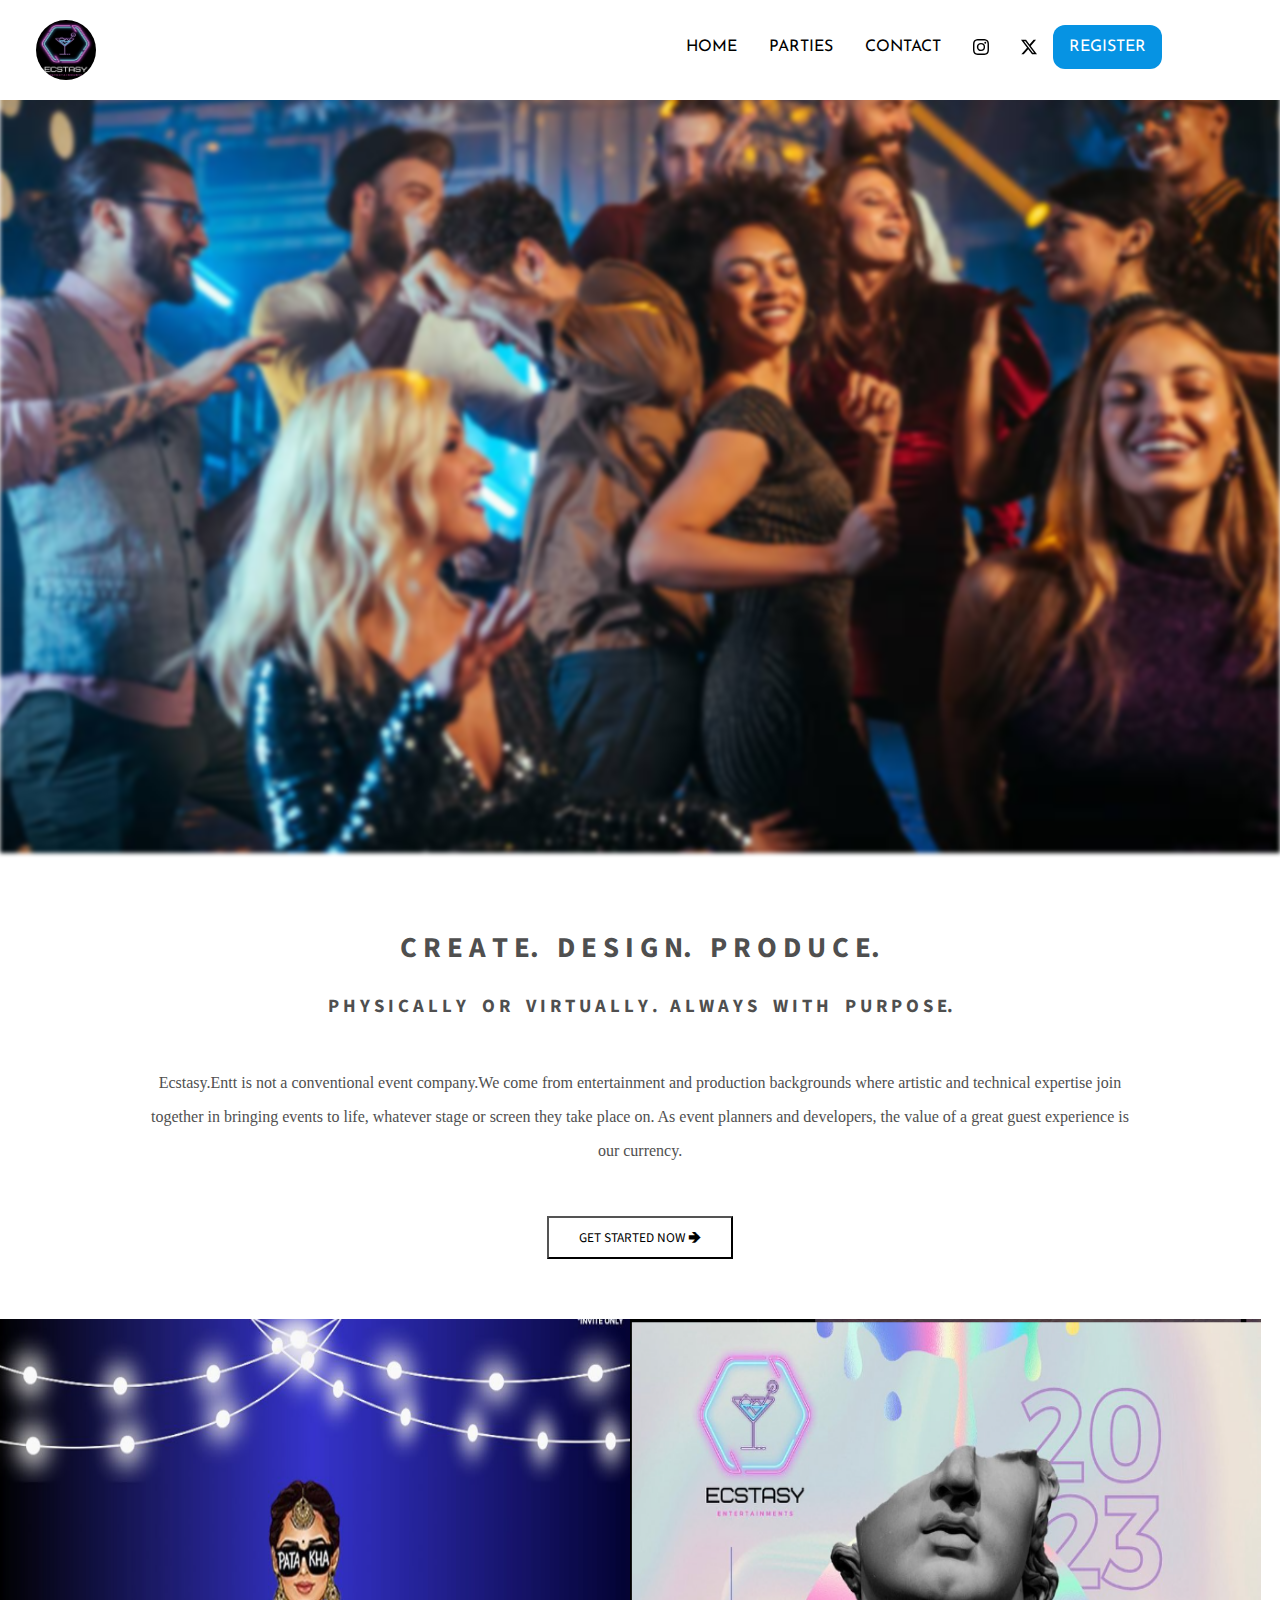
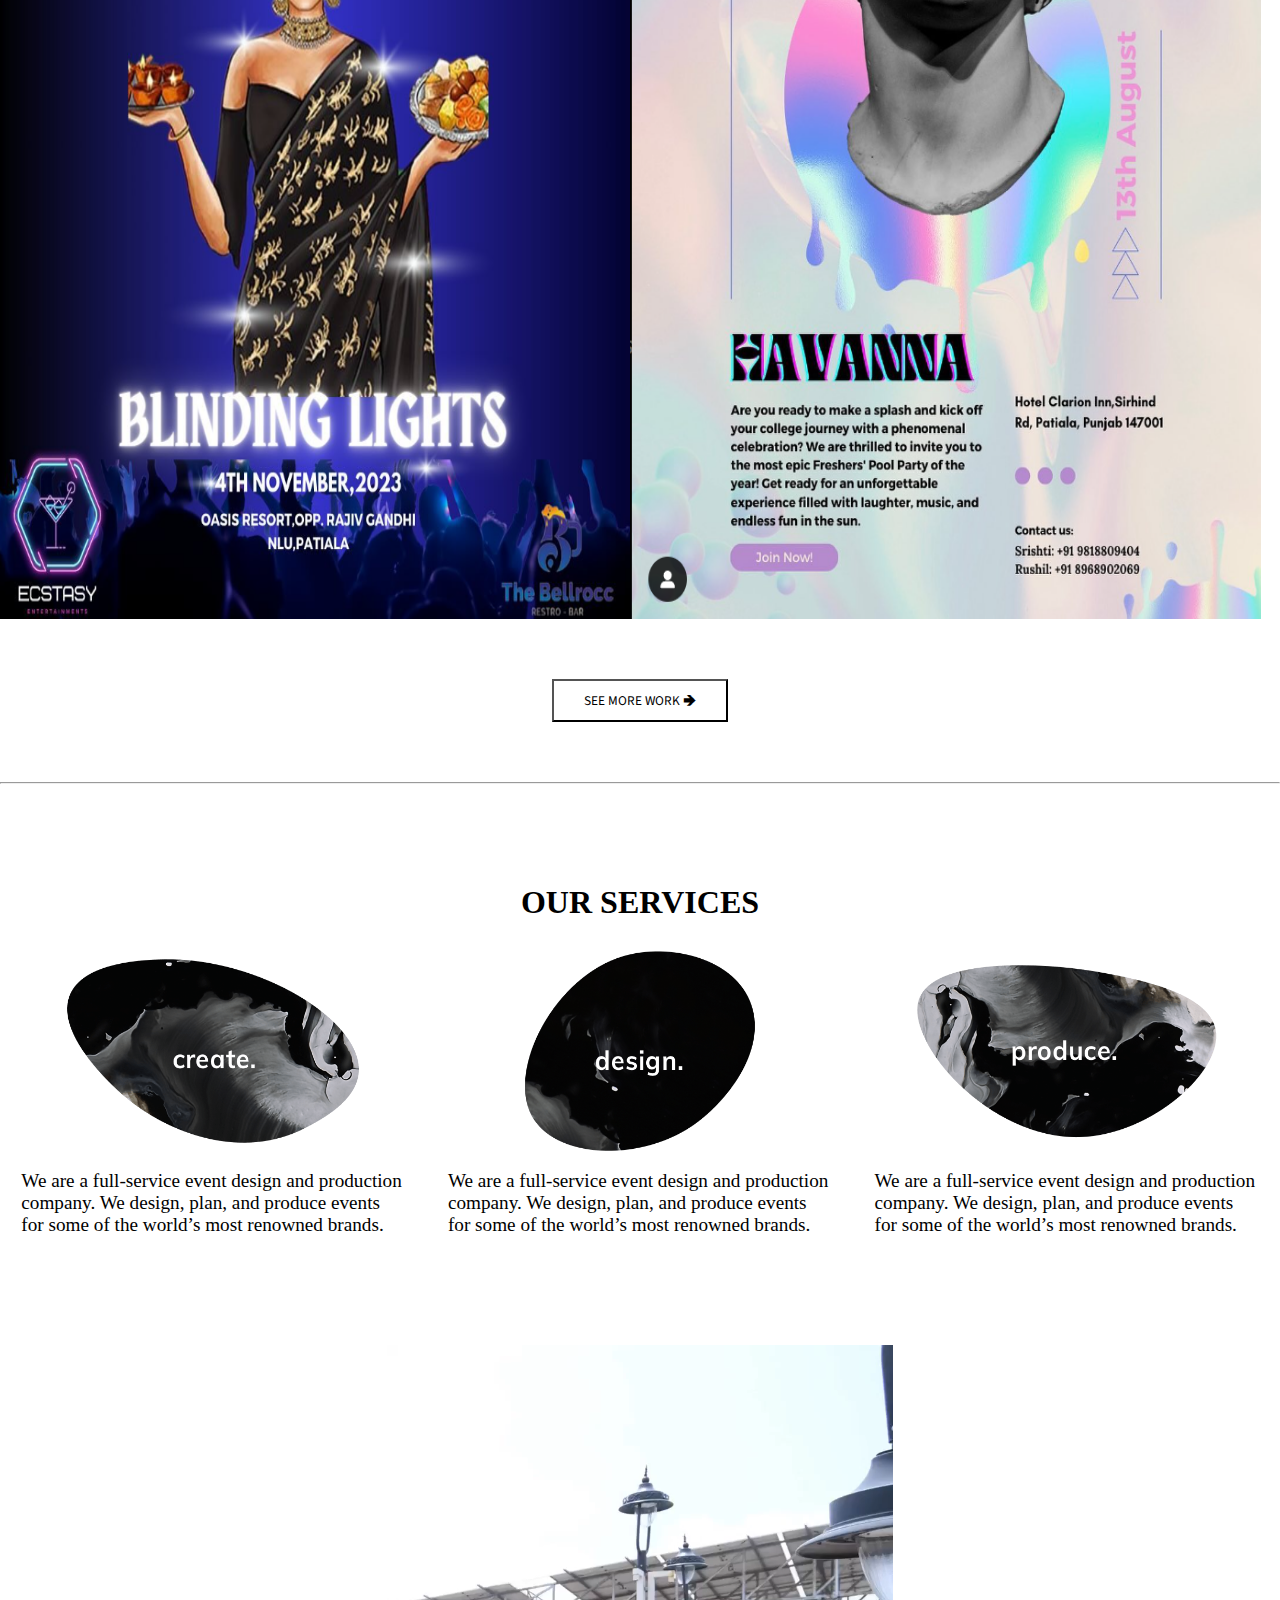
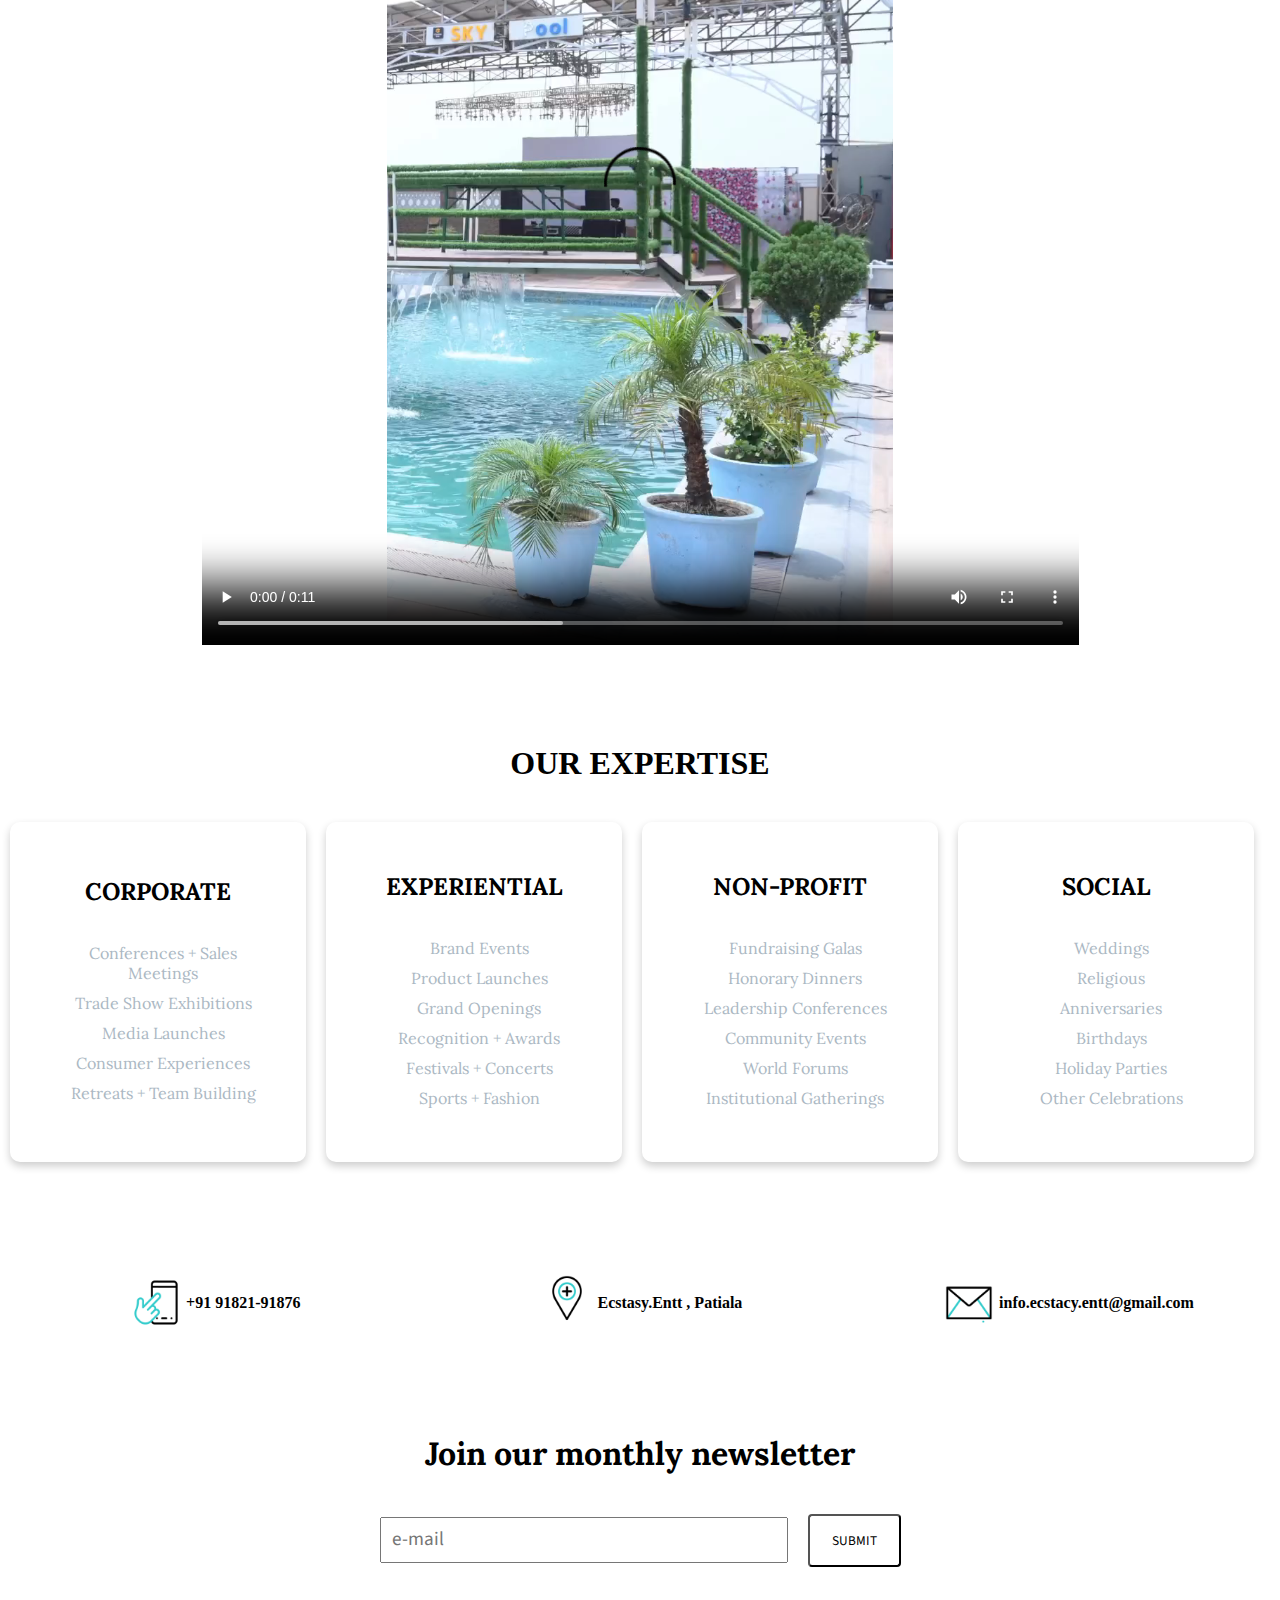
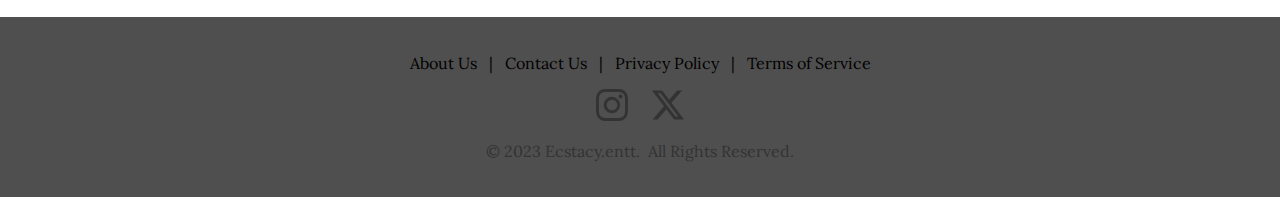
<file: index.html>
<!DOCTYPE html>
<html lang="en">
<head>
    <meta charset="UTF-8">
    <meta name="viewport" content="width=device-width, initial-scale=1.0">
    <title>Document</title>
    <link rel="stylesheet" href="style.css">
    <link rel="preconnect" href="https://fonts.googleapis.com">
<link rel="preconnect" href="https://fonts.gstatic.com" crossorigin>
<link href="https://fonts.googleapis.com/css2?family=Josefin+Sans:wght@700&display=swap" rel="stylesheet">
</head>
<body>
    <nav class="navbar" id="navbar">
        <div class="logo_img">
            <img id="imglogo" src="img/Logo.jpg" alt="logo">
        </div>
        <div class="menu-icon">
            ☰
        </div>
      <div class="pages">
        <li class="#pou"><a href="index.html">HOME</a></li>
        <li class="#pou"><a href="party.html">PARTIES</a></li>
        <li class="#pou" ><a href="contact.html">CONTACT</a></li>
            <li><a href="https://www.instagram.com/ecstasy.entt/"><svg xmlns="http://www.w3.org/2000/svg" width="16" height="16" fill="currentColor" class="bi bi-instagram" viewBox="0 0 16 16">
                <path d="M8 0C5.829 0 5.556.01 4.703.048 3.85.088 3.269.222 2.76.42a3.917 3.917 0 0 0-1.417.923A3.927 3.927 0 0 0 .42 2.76C.222 3.268.087 3.85.048 4.7.01 5.555 0 5.827 0 8.001c0 2.172.01 2.444.048 3.297.04.852.174 1.433.372 1.942.205.526.478.972.923 1.417.444.445.89.719 1.416.923.51.198 1.09.333 1.942.372C5.555 15.99 5.827 16 8 16s2.444-.01 3.298-.048c.851-.04 1.434-.174 1.943-.372a3.916 3.916 0 0 0 1.416-.923c.445-.445.718-.891.923-1.417.197-.509.332-1.09.372-1.942C15.99 10.445 16 10.173 16 8s-.01-2.445-.048-3.299c-.04-.851-.175-1.433-.372-1.941a3.926 3.926 0 0 0-.923-1.417A3.911 3.911 0 0 0 13.24.42c-.51-.198-1.092-.333-1.943-.372C10.443.01 10.172 0 7.998 0h.003zm-.717 1.442h.718c2.136 0 2.389.007 3.232.046.78.035 1.204.166 1.486.275.373.145.64.319.92.599.28.28.453.546.598.92.11.281.24.705.275 1.485.039.843.047 1.096.047 3.231s-.008 2.389-.047 3.232c-.035.78-.166 1.203-.275 1.485a2.47 2.47 0 0 1-.599.919c-.28.28-.546.453-.92.598-.28.11-.704.24-1.485.276-.843.038-1.096.047-3.232.047s-2.39-.009-3.233-.047c-.78-.036-1.203-.166-1.485-.276a2.478 2.478 0 0 1-.92-.598 2.48 2.48 0 0 1-.6-.92c-.109-.281-.24-.705-.275-1.485-.038-.843-.046-1.096-.046-3.233 0-2.136.008-2.388.046-3.231.036-.78.166-1.204.276-1.486.145-.373.319-.64.599-.92.28-.28.546-.453.92-.598.282-.11.705-.24 1.485-.276.738-.034 1.024-.044 2.515-.045v.002zm4.988 1.328a.96.96 0 1 0 0 1.92.96.96 0 0 0 0-1.92zm-4.27 1.122a4.109 4.109 0 1 0 0 8.217 4.109 4.109 0 0 0 0-8.217zm0 1.441a2.667 2.667 0 1 1 0 5.334 2.667 2.667 0 0 1 0-5.334"/>
              </svg></a></li>
            <li><a href="https://www.twitter.com/"><svg xmlns="http://www.w3.org/2000/svg" width="16" height="16" fill="currentColor" class="bi bi-twitter-x" viewBox="0 0 16 16">
                <path d="M12.6.75h2.454l-5.36 6.142L16 15.25h-4.937l-3.867-5.07-4.425 5.07H.316l5.733-6.57L0 .75h5.063l3.495 4.633L12.601.75Zm-.86 13.028h1.36L4.323 2.145H2.865l8.875 11.633Z"/>
              </svg></a></li>
              <li><a href="https://forms.gle/qWF1kX7rcLGfmmB28" id="form">REGISTER</a></li>
            </div>
    </nav>
    <div class="container">
        <div class="content">
            <img src="img/Home.jpg" alt="">
        </div>
        <div class="para">
            <h2 class="newh3">C R E A T E.  &nbsp;&nbsp;D E S I G N. &nbsp;&nbsp;P R O D U C E.</h2>
            <h3 class="newh4">P H Y S I C A L L Y &nbsp;&nbsp; O R &nbsp;&nbsp; V I R T U A L L Y .&nbsp;&nbsp; A L W A Y S &nbsp;&nbsp; W I T H &nbsp;&nbsp; P U R P O S E.</h3>
            <div class="owy">
            <p class="newp">Ecstasy.Entt is not a conventional event company.We come from entertainment and production backgrounds where artistic and technical expertise join</p>
            <p class="newp">together in bringing events to life, whatever stage or screen they take place on. As event planners and developers, the value of a great guest experience is</p>
            <p class="newp">our currency.</p>
            </div>
            <div class="btn1">
                <button  onclick="openForm()" id="btnOpenForm">GET STARTED NOW 🡺</button>
            </div>
        </div>
    </div>
    <div class="container_2">
        <div class="left">
            <a href="blog1.html">
        <img class="img1" src="img/new2.png" alt="">
         </a>
    </div>
        <div class="right">
            <a href="blog2.html">
        <img class="img2" src="img/new3.png" alt="">
            </a>
        </div>
    </div>
    <div class="btn2">
        <button class="ouu"  onclick="openForm()" id="btnOpenForm">SEE MORE WORK 🡺</button>
    </div>
    <hr>
    <h1 class="noh3">OUR SERVICES</h1>
    <div class="container_3">
        <div class="no1">
            <img src="img/create..png" alt="">
            <p class="nop">We are a full-service event design and production company. We design, plan, and produce events for some of the world’s most renowned brands.</p>
        </div>
        <div class="no2">
            <img src="img/design..png" alt="">
            <p class="nop">We are a full-service event design and production company. We design, plan, and produce events for some of the world’s most renowned brands.</p>
        </div>
        <div class="no3">
            <img src="img/produce.png" alt="">
            <p class="nop">We are a full-service event design and production company. We design, plan, and produce events for some of the world’s most renowned brands.</p>
        </div>
    </div>
    <div class="bigvid">
    <video id="bigvid" width="32" height="24" controls>
        <source src="movie2.mp4" type="video/mp4">
        <source src="movie.ogg" type="video/ogg">
      Your browser does not support the video tag.
      </video>
    </div>
    <h1>OUR EXPERTISE</h1>
    <div class="container_4">
        <div class="card_1">
            <h2 class="okh3">CORPORATE</h2>
            <ul>
                <li>Conferences + Sales Meetings</li>
                <li>Trade Show Exhibitions</li>
                <li>Media Launches</li>
                <li>Consumer Experiences</li>
                <li>Retreats + Team Building</li>
            </ul>
        </div>
        <div class="card_2">
            <h2>EXPERIENTIAL</h2>
            <ul>  
                <li>  Brand Events </li>
                <li>  Product Launches</li>
                <li> Grand Openings</li>
                <li>  Recognition + Awards</li>
                <li>  Festivals + Concerts</li>
                <li>  Sports + Fashion</li>
            </ul>
        </div>
        <div class="card_3">
            <h2>NON-PROFIT</h2>
            <ul>
                <li>Fundraising Galas</li>
                <li>Honorary Dinners</li>
                <li>Leadership Conferences</li>
                <li>Community Events</li>
                <li>World Forums</li>
                <li>Institutional Gatherings</li>
            </ul>
        </div>
        <div class="card_4">
            <h2>SOCIAL</h2>
            <ul>
                <li>Weddings</li>
                <li>Religious</li>
                <li>Anniversaries</li>
                <li>Birthdays</li>
                <li>Holiday Parties</li>
                <li>Other Celebrations</li>
            </ul>
        </div>
    </div>
    <div class="container_5">
        <div class="pika_1">
            <img src="img/mobile.gif" width="60px" alt=""> 
            <h4>+91 91821-91876</h4>
        </div>
        <div class="pika_2">
            <img src="img/pin.gif" width="60px" alt="">  
            <h4>Ecstasy.Entt , Patiala</h4>       
        </div>
        <div class="pika_3">
            <img src="img/email.gif" width="60px" alt="">  
            <h4>info.ecstacy.entt@gmail.com</h4>
        </div>
    </div>
    <div class="container_7">
        <h1>Join our monthly newsletter</h1>
        <form class="forma" name="formName" action="post" method="post">
            <input type="email" id="email" name="emails" placeholder="e-mail">
            <input type="submit" id="submit" value="SUBMIT">
        </form>
        <footer>
            <div class="footer-content">
                <ul class="footer-links">
                    <li><a href="#">About Us</a></li>
                    <li><a href="#"><span>|</span>Contact Us</a></li>
                    <li><a href="#"><span>|</span>Privacy Policy</a></li>
                    <li><a href="#"> <span>|</span>Terms of Service</a></li>
                </ul>
                <ul class="footer-links-2">
                    <li><a href="https://www.instagram.com/ecstasy.entt/"><svg xmlns="http://www.w3.org/2000/svg" width="32" height="32" fill="#333" class="bi bi-instagram" viewBox="0 0 16 16">
                        <path d="M8 0C5.829 0 5.556.01 4.703.048 3.85.088 3.269.222 2.76.42a3.917 3.917 0 0 0-1.417.923A3.927 3.927 0 0 0 .42 2.76C.222 3.268.087 3.85.048 4.7.01 5.555 0 5.827 0 8.001c0 2.172.01 2.444.048 3.297.04.852.174 1.433.372 1.942.205.526.478.972.923 1.417.444.445.89.719 1.416.923.51.198 1.09.333 1.942.372C5.555 15.99 5.827 16 8 16s2.444-.01 3.298-.048c.851-.04 1.434-.174 1.943-.372a3.916 3.916 0 0 0 1.416-.923c.445-.445.718-.891.923-1.417.197-.509.332-1.09.372-1.942C15.99 10.445 16 10.173 16 8s-.01-2.445-.048-3.299c-.04-.851-.175-1.433-.372-1.941a3.926 3.926 0 0 0-.923-1.417A3.911 3.911 0 0 0 13.24.42c-.51-.198-1.092-.333-1.943-.372C10.443.01 10.172 0 7.998 0h.003zm-.717 1.442h.718c2.136 0 2.389.007 3.232.046.78.035 1.204.166 1.486.275.373.145.64.319.92.599.28.28.453.546.598.92.11.281.24.705.275 1.485.039.843.047 1.096.047 3.231s-.008 2.389-.047 3.232c-.035.78-.166 1.203-.275 1.485a2.47 2.47 0 0 1-.599.919c-.28.28-.546.453-.92.598-.28.11-.704.24-1.485.276-.843.038-1.096.047-3.232.047s-2.39-.009-3.233-.047c-.78-.036-1.203-.166-1.485-.276a2.478 2.478 0 0 1-.92-.598 2.48 2.48 0 0 1-.6-.92c-.109-.281-.24-.705-.275-1.485-.038-.843-.046-1.096-.046-3.233 0-2.136.008-2.388.046-3.231.036-.78.166-1.204.276-1.486.145-.373.319-.64.599-.92.28-.28.546-.453.92-.598.282-.11.705-.24 1.485-.276.738-.034 1.024-.044 2.515-.045v.002zm4.988 1.328a.96.96 0 1 0 0 1.92.96.96 0 0 0 0-1.92zm-4.27 1.122a4.109 4.109 0 1 0 0 8.217 4.109 4.109 0 0 0 0-8.217zm0 1.441a2.667 2.667 0 1 1 0 5.334 2.667 2.667 0 0 1 0-5.334"/>
                    </svg></a></li>
                    <li><a href="https://www.twitter.com/"><svg xmlns="http://www.w3.org/2000/svg" width="32" height="32" fill="#333" class="bi bi-twitter-x" viewBox="0 0 16 16">
                        <path d="M12.6.75h2.454l-5.36 6.142L16 15.25h-4.937l-3.867-5.07-4.425 5.07H.316l5.733-6.57L0 .75h5.063l3.495 4.633L12.601.75Zm-.86 13.028h1.36L4.323 2.145H2.865l8.875 11.633Z"/>
                    </svg></a></li>
                </ul>
                <p>© 2023 Ecstacy.entt.&nbsp; All Rights Reserved.</p>
            </div>
        </footer>
        <script src="new.js"></script>
        <script>
			const scriptURL = 'https://script.google.com/macros/s/AKfycbx-aHZ-6fGjvNUtYYQlpcGFh1lXggdyqiHirrHiZNjWZvm16lJS1SCAkhVgk-oo-J9p/exec'
			const form = document.forms['formName']
		  
			form.addEventListener('submit', e => {
			  e.preventDefault()
			  fetch(scriptURL, { method: 'POST', body: new FormData(form)})
				.then(response => alert("Thank you! your form is submitted successfully." ))
				.catch(error => console.error('Error!', error.message))
			})
		  </script>
</body>
</html>
</file>
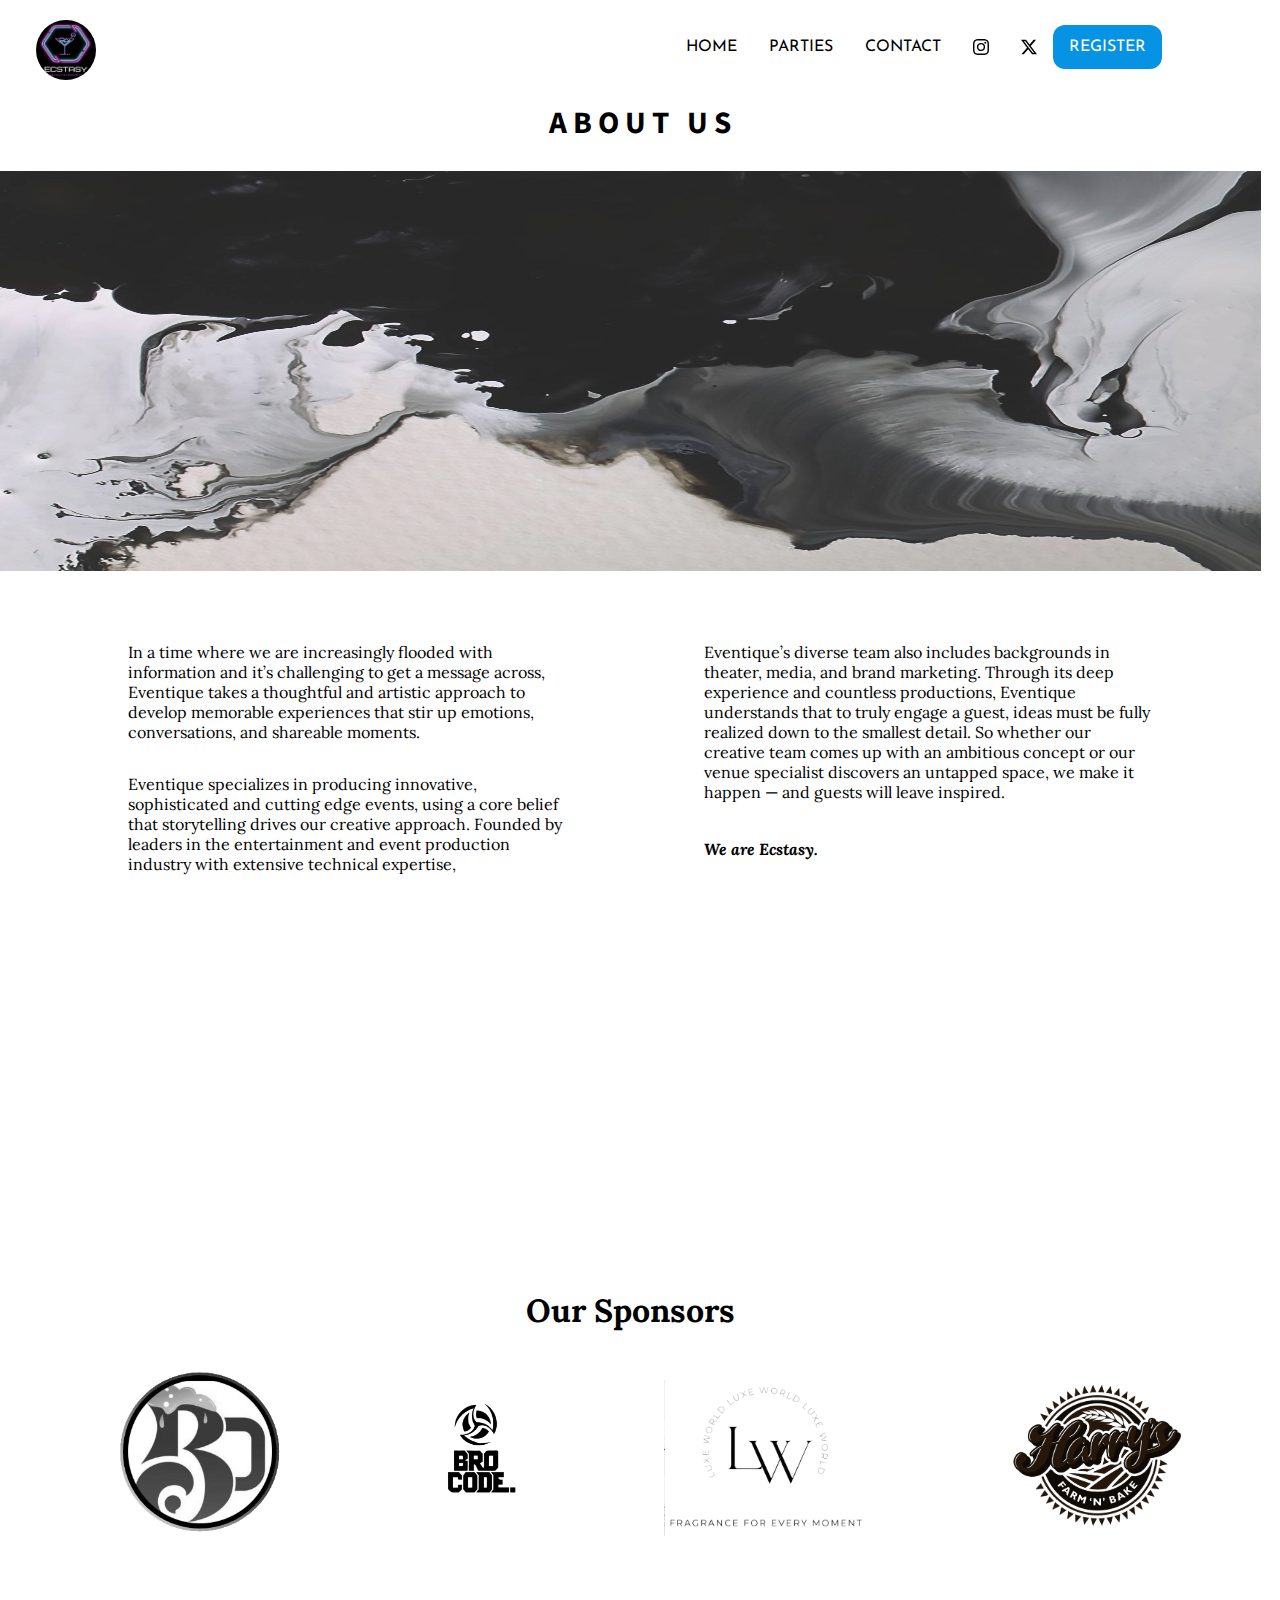
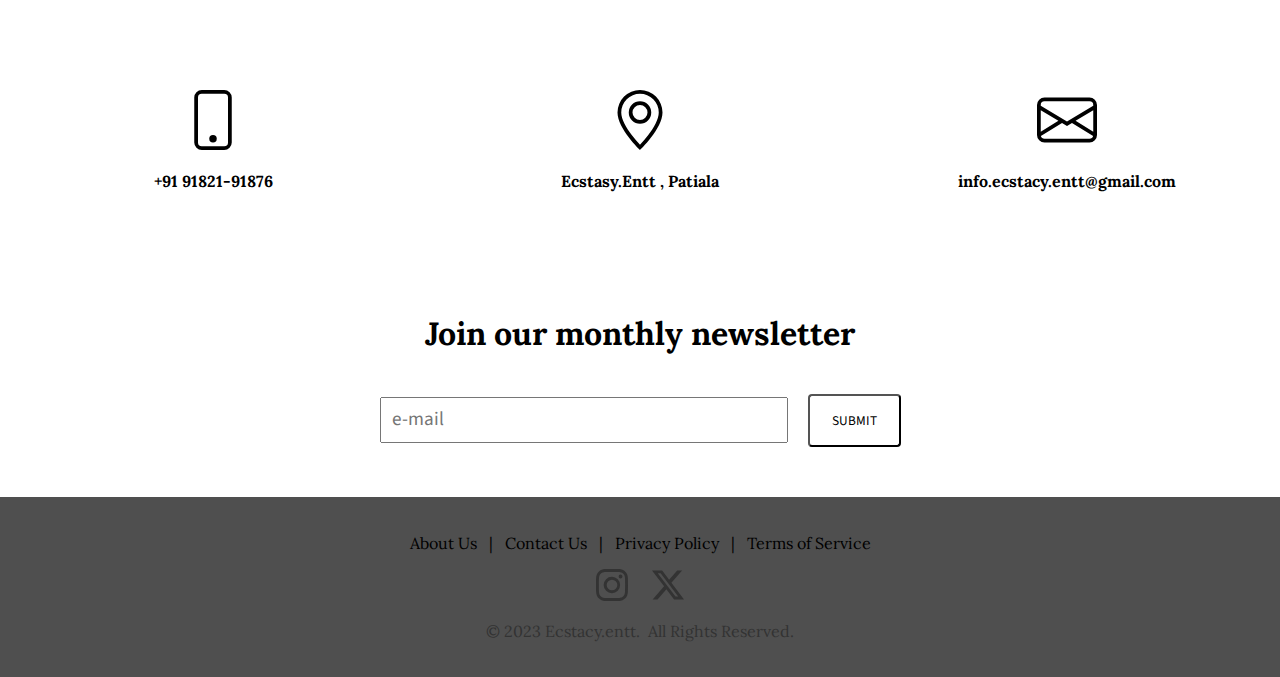
<file: party.html>
<!DOCTYPE html>
<html lang="en">
<head>
    <meta charset="UTF-8">
    <meta name="viewport" content="width=device-width, initial-scale=1.0">
    <title>Document</title>
    <link rel="stylesheet" href="style.css">
    <link rel="stylesheet" href="style2.css">
    <link rel="preconnect" href="https://fonts.googleapis.com">
<link rel="preconnect" href="https://fonts.gstatic.com" crossorigin>
<link href="https://fonts.googleapis.com/css2?family=Josefin+Sans:wght@700&display=swap" rel="stylesheet">
</head>
<body>
  <nav class="navbar" id="navbar">
    <div class="logo_img">
        <img id="imglogo" src="img/Logo.jpg" alt="logo">
    </div>
  <div class="pages">
    <li class="#pou"><a href="index.html">HOME</a></li>
    <li class="#pou"><a href="party.html">PARTIES</a></li>
    <li class="#pou" ><a href="contact.html">CONTACT</a></li>
        <li><a href="https://www.instagram.com/ecstasy.entt/"><svg xmlns="http://www.w3.org/2000/svg" width="16" height="16" fill="currentColor" class="bi bi-instagram" viewBox="0 0 16 16">
            <path d="M8 0C5.829 0 5.556.01 4.703.048 3.85.088 3.269.222 2.76.42a3.917 3.917 0 0 0-1.417.923A3.927 3.927 0 0 0 .42 2.76C.222 3.268.087 3.85.048 4.7.01 5.555 0 5.827 0 8.001c0 2.172.01 2.444.048 3.297.04.852.174 1.433.372 1.942.205.526.478.972.923 1.417.444.445.89.719 1.416.923.51.198 1.09.333 1.942.372C5.555 15.99 5.827 16 8 16s2.444-.01 3.298-.048c.851-.04 1.434-.174 1.943-.372a3.916 3.916 0 0 0 1.416-.923c.445-.445.718-.891.923-1.417.197-.509.332-1.09.372-1.942C15.99 10.445 16 10.173 16 8s-.01-2.445-.048-3.299c-.04-.851-.175-1.433-.372-1.941a3.926 3.926 0 0 0-.923-1.417A3.911 3.911 0 0 0 13.24.42c-.51-.198-1.092-.333-1.943-.372C10.443.01 10.172 0 7.998 0h.003zm-.717 1.442h.718c2.136 0 2.389.007 3.232.046.78.035 1.204.166 1.486.275.373.145.64.319.92.599.28.28.453.546.598.92.11.281.24.705.275 1.485.039.843.047 1.096.047 3.231s-.008 2.389-.047 3.232c-.035.78-.166 1.203-.275 1.485a2.47 2.47 0 0 1-.599.919c-.28.28-.546.453-.92.598-.28.11-.704.24-1.485.276-.843.038-1.096.047-3.232.047s-2.39-.009-3.233-.047c-.78-.036-1.203-.166-1.485-.276a2.478 2.478 0 0 1-.92-.598 2.48 2.48 0 0 1-.6-.92c-.109-.281-.24-.705-.275-1.485-.038-.843-.046-1.096-.046-3.233 0-2.136.008-2.388.046-3.231.036-.78.166-1.204.276-1.486.145-.373.319-.64.599-.92.28-.28.546-.453.92-.598.282-.11.705-.24 1.485-.276.738-.034 1.024-.044 2.515-.045v.002zm4.988 1.328a.96.96 0 1 0 0 1.92.96.96 0 0 0 0-1.92zm-4.27 1.122a4.109 4.109 0 1 0 0 8.217 4.109 4.109 0 0 0 0-8.217zm0 1.441a2.667 2.667 0 1 1 0 5.334 2.667 2.667 0 0 1 0-5.334"/>
          </svg></a></li>
        <li><a href="https://www.twitter.com/"><svg xmlns="http://www.w3.org/2000/svg" width="16" height="16" fill="currentColor" class="bi bi-twitter-x" viewBox="0 0 16 16">
            <path d="M12.6.75h2.454l-5.36 6.142L16 15.25h-4.937l-3.867-5.07-4.425 5.07H.316l5.733-6.57L0 .75h5.063l3.495 4.633L12.601.75Zm-.86 13.028h1.36L4.323 2.145H2.865l8.875 11.633Z"/>
          </svg></a></li>
          <li><a href="https://forms.gle/qWF1kX7rcLGfmmB28" id="form">REGISTER</a></li>
        </div>
</nav>
    <div class="con_1">
      <h2>A&nbsp;B&nbsp;O&nbsp;U&nbsp;T&nbsp;&nbsp; U&nbsp;S</h2>
    </div>
    <div class="con_2">
      <img src="img/slide1.jpg" alt="">
    </div>
    <!DOCTYPE html>
    <div class="con_5">
      <div class="roam">
        <div class="cols">
          <p>
            In a time where we are increasingly flooded with information and it’s challenging to get a message across, Eventique takes a thoughtful and artistic approach to develop memorable experiences that stir up emotions, conversations, and shareable moments.</p>
            <p>Eventique specializes in producing innovative, sophisticated and cutting edge events, using a core belief that storytelling drives our creative approach. Founded by leaders in the entertainment and event production industry with extensive technical expertise,</p>
        </div>
        <div class="cols">
          <p>
            Eventique’s diverse team also includes backgrounds in theater, media, and brand marketing. Through its deep experience and countless productions, Eventique understands that to truly engage a guest, ideas must be fully realized down to the smallest detail. So whether our creative team comes up with an ambitious concept or our venue specialist discovers an untapped space, we make it happen — and guests will leave inspired.</p>
            <h4>We are Ecstasy.</h4>
        </div>
      </div>
    </div>
  <div class="con_3">
    <div class="crd">
      <img src="img/tar.png" alt="teampic_1">
      <h3>Rushil Chatley</h3>
      <h5>Main Head</h5>
    </div>
    <div class="crd">
      <img src="img/team1.png" alt="">
      <h3>Srishti Duggal</h3>
      <h5>Main Head#2</h5>
    </div>
    <div class="crd">
      <img src="img/team1.png" alt="">
      <h3>Yuvam Garg</h3>
      <h5>Marketing Head</h5>
    </div>   
    <div class="crd">
      <img src="img/team1.png" alt="">
      <h3>Tarun Monga</h3>
      <h5>Technical Head</h5>
    </div>

    <!-- Add more cards as needed -->
  </div>
  <div class="con_4">
    <h1>Our Sponsors</h1>
    <ul class="spn">
      <li><img src="img/bellroc.png" alt=""></li>
      <li><img src="img/brocode1.png" alt=""></li>
      <li><img src="img/luxeworld1.png" alt=""></li>
      <li><img src="img/harrys1.png" alt=""></li>
    </ul>
  </div>
    <div class="container_5">
      <div class="pika_1">
          <svg xmlns="http://www.w3.org/2000/svg" width="60" height="60" fill="currentColor" class="bi bi-phone" viewBox="0 0 16 16">
              <path d="M11 1a1 1 0 0 1 1 1v12a1 1 0 0 1-1 1H5a1 1 0 0 1-1-1V2a1 1 0 0 1 1-1zM5 0a2 2 0 0 0-2 2v12a2 2 0 0 0 2 2h6a2 2 0 0 0 2-2V2a2 2 0 0 0-2-2z"/>
              <path d="M8 14a1 1 0 1 0 0-2 1 1 0 0 0 0 2"/>
          </svg>
         
      </div>
      <div class="pika_2">
          <svg xmlns="http://www.w3.org/2000/svg" width="60" height="60" fill="currentColor" class="bi bi-geo-alt" viewBox="0 0 16 16">
              <path d="M12.166 8.94c-.524 1.062-1.234 2.12-1.96 3.07A31.493 31.493 0 0 1 8 14.58a31.481 31.481 0 0 1-2.206-2.57c-.726-.95-1.436-2.008-1.96-3.07C3.304 7.867 3 6.862 3 6a5 5 0 0 1 10 0c0 .862-.305 1.867-.834 2.94M8 16s6-5.686 6-10A6 6 0 0 0 2 6c0 4.314 6 10 6 10"/>
              <path d="M8 8a2 2 0 1 1 0-4 2 2 0 0 1 0 4m0 1a3 3 0 1 0 0-6 3 3 0 0 0 0 6"/>
          </svg>
          
      </div>
      <div class="pika_3">
          <svg xmlns="http://www.w3.org/2000/svg" width="60" height="60" fill="currentColor" class="bi bi-envelope" viewBox="0 0 16 16">
              <path d="M0 4a2 2 0 0 1 2-2h12a2 2 0 0 1 2 2v8a2 2 0 0 1-2 2H2a2 2 0 0 1-2-2zm2-1a1 1 0 0 0-1 1v.217l7 4.2 7-4.2V4a1 1 0 0 0-1-1zm13 2.383-4.708 2.825L15 11.105zm-.034 6.876-5.64-3.471L8 9.583l-1.326-.795-5.64 3.47A1 1 0 0 0 2 13h12a1 1 0 0 0 .966-.741M1 11.105l4.708-2.897L1 5.383z"/>
          </svg>
              
      </div>
  </div>
  <div class="container_6">
      <div class="pika_4">
          <h4>+91 91821-91876</h4>
          </div>
          <div class="pika_5">
              <h4>Ecstasy.Entt , Patiala</h4>
          </div>
          <div class="pika_6">
              <h4>info.ecstacy.entt@gmail.com</h4>
          </div>
  </div>
  <div class="container_7">
      <h1>Join our monthly newsletter</h1>
      <form class="forma">
              <input type="email" id="email" placeholder="e-mail">
          <input type="submit" id="submit" value="SUBMIT">
      </form>
      <footer>
          <div class="footer-content">
              <ul class="footer-links">
                  <li><a href="#">About Us</a></li>
                  <li><a href="#"><span>|</span>Contact Us</a></li>
                  <li><a href="#"><span>|</span>Privacy Policy</a></li>
                  <li><a href="#"> <span>|</span>Terms of Service</a></li>
              </ul>
              <ul class="footer-links-2">
                  <li><a href="https://www.instagram.com/ecstasy.entt/"><svg xmlns="http://www.w3.org/2000/svg" width="32" height="32" fill="#333" class="bi bi-instagram" viewBox="0 0 16 16">
                      <path d="M8 0C5.829 0 5.556.01 4.703.048 3.85.088 3.269.222 2.76.42a3.917 3.917 0 0 0-1.417.923A3.927 3.927 0 0 0 .42 2.76C.222 3.268.087 3.85.048 4.7.01 5.555 0 5.827 0 8.001c0 2.172.01 2.444.048 3.297.04.852.174 1.433.372 1.942.205.526.478.972.923 1.417.444.445.89.719 1.416.923.51.198 1.09.333 1.942.372C5.555 15.99 5.827 16 8 16s2.444-.01 3.298-.048c.851-.04 1.434-.174 1.943-.372a3.916 3.916 0 0 0 1.416-.923c.445-.445.718-.891.923-1.417.197-.509.332-1.09.372-1.942C15.99 10.445 16 10.173 16 8s-.01-2.445-.048-3.299c-.04-.851-.175-1.433-.372-1.941a3.926 3.926 0 0 0-.923-1.417A3.911 3.911 0 0 0 13.24.42c-.51-.198-1.092-.333-1.943-.372C10.443.01 10.172 0 7.998 0h.003zm-.717 1.442h.718c2.136 0 2.389.007 3.232.046.78.035 1.204.166 1.486.275.373.145.64.319.92.599.28.28.453.546.598.92.11.281.24.705.275 1.485.039.843.047 1.096.047 3.231s-.008 2.389-.047 3.232c-.035.78-.166 1.203-.275 1.485a2.47 2.47 0 0 1-.599.919c-.28.28-.546.453-.92.598-.28.11-.704.24-1.485.276-.843.038-1.096.047-3.232.047s-2.39-.009-3.233-.047c-.78-.036-1.203-.166-1.485-.276a2.478 2.478 0 0 1-.92-.598 2.48 2.48 0 0 1-.6-.92c-.109-.281-.24-.705-.275-1.485-.038-.843-.046-1.096-.046-3.233 0-2.136.008-2.388.046-3.231.036-.78.166-1.204.276-1.486.145-.373.319-.64.599-.92.28-.28.546-.453.92-.598.282-.11.705-.24 1.485-.276.738-.034 1.024-.044 2.515-.045v.002zm4.988 1.328a.96.96 0 1 0 0 1.92.96.96 0 0 0 0-1.92zm-4.27 1.122a4.109 4.109 0 1 0 0 8.217 4.109 4.109 0 0 0 0-8.217zm0 1.441a2.667 2.667 0 1 1 0 5.334 2.667 2.667 0 0 1 0-5.334"/>
                  </svg></a></li>
                  <li><a href="https://www.twitter.com/"><svg xmlns="http://www.w3.org/2000/svg" width="32" height="32" fill="#333" class="bi bi-twitter-x" viewBox="0 0 16 16">
                      <path d="M12.6.75h2.454l-5.36 6.142L16 15.25h-4.937l-3.867-5.07-4.425 5.07H.316l5.733-6.57L0 .75h5.063l3.495 4.633L12.601.75Zm-.86 13.028h1.36L4.323 2.145H2.865l8.875 11.633Z"/>
                  </svg></a></li>
              </ul>
              <p>© 2023 Ecstacy.entt.&nbsp; All Rights Reserved.</p>
          </div>
      </footer>
      <script src="java1.js"></script>
      <script src="new.js"></script>
</body>
</file>
<file: style.css>
@import url('https://fonts.googleapis.com/css2?family=Source+Sans+3:wght@500&display=swap');
@import url('https://fonts.googleapis.com/css2?family=Lora:wght@500&display=swap');

*{
    transition-property: all;
    transition-duration: .6s;
    transition-timing-function: ease;
  }
  body{
      margin: 0;
      padding: 0;
  }
  .content img{
    width: 100%;
    filter: blur(2px);
  }
  nav{
      position: fixed;
      top: 0%;
      margin-bottom: 10px;
      display:flex;
      flex-direction: row;
      justify-content: space-between;
      align-items: center;
      width: 100vw;
      font-family: "Josefin Sans";
      background-color: white;
      z-index: 1000;
      text-align: center;
  }
  .navbar .pages {
      list-style-type: none;
      margin: 0;
      padding: 0;
      overflow: hidden;
      display: flex;
      justify-content: flex-end;
      margin-right: 10%;
  }
  .navbar .pages li {
      float: left;
      
  }
  .navbar .pages li a {
      display: block;
      color: black;
      text-align: center;
      padding: 14px 16px;
      text-decoration: none;
  }
  .navbar .pages li a:hover {
      background-color: #ddd;
      color: black;
  }
  
  .navbar .logo_img{
      float: left;
      display: flex;
      justify-content: flex-start;
      align-items: center;
      margin-left: 2%;
  }
  
  #imglogo{
      width: 60px;
      height: 60px;
      border-radius: 50%
  
  }
  .container #front{
      width: 100vw;
      height: 70vh;
  }
  nav li:after{
      content: '';
      margin: auto;
      display: block;
      height: 2px;
      width: 0%;
      background-color: transparent;
      /* transition: width 0.5s ease,background-color 0.5s ease; */
      transition: all 0.5s ease;
    }
   nav li:hover:after{
      width: 100%;
      background-color: gold;
    }
    video{
      height: 70%;
      width: 98.5vw;
    }
    .newh3{
      display: flex;
      justify-content: center;
      align-items: center;
      color:#4f4f4f;
  
    }
    .newh4{
      display: flex;
      justify-content: center;
      align-items: center;
      color:#4f4f4f;
    }
    .newh4{
      font-family: "Source Sans 3";
    }
    .newp{
      color: #4f4f4f;
      overflow: hidden;
      display:flex;
      align-items: center;
      justify-content: center;
    }
    .owy{
      padding: 20px 0px 40px 0px;
    }
    .para h2{
      padding-top: 40px;
      padding-bottom: 0px;
      font-size: 28.9px;
      font-family: "Source Sans 3";
    }
  li #form{
      background-color: rgb(6,147,227,1);
      color: white;
      border-radius: 12px;
  }
  li #form:hover{
      background-color: rgb(6,147,227,0.8);
      color: white;
      border-radius: 12px;
  }
   #form:hover:after{
      width: 100%;
      background-color: white;
  }
  .btn1{
      display: flex;
      justify-content: center;
      align-items: center;
  }
  .container_2{
      width: 98.5vw;
      height: 100vh;
      display: flex;
      flex-direction: row;
      overflow: hidden;
  }
  .left{
      width: 50%;
      height: 100vh;
      overflow: hidden;
  }
  .right{
      width: 50%;
      height: 100vh;
      overflow: hidden;
  }
  .left .img1, .right .img2 {
      width: 100%;
      height: 100vh;
      transition: transform 1s ease-in-out, filter 0.5s ease-in-out;
  }
  
  .left .img1:hover, .right .img2:hover {
      transform: scale(1.2);
      filter: brightness(60%);
  }
  .container .para{
      margin-top: 30px;
      margin-bottom: 60px;
  }
  .btn1 button{
      background-color: transparent;
      padding: 10px 30px;
  }
  .btn1 button:hover{
      background-color: black;
      color: white;
      padding: 10px 30px;
  }
  .btn2{
      display: flex;
      align-items: center;
      justify-content: center;
      margin-top: 60px;
      margin-bottom: 60px;
  }
  .btn2 button{
      background-color: transparent;
      padding: 10px 30px;
  }
  .btn2 button:hover{
      background-color: black;
      color: white;
      padding: 10px 30px;
  }
  .container_3{
      display: flex;
      flex-direction: row;
  }
  .noh3{
      display: flex;
      align-items: center;
      justify-content: center;
  }
  
  #shape {
      background-color: black;
      border-radius: 62% 38% 13% 87% / 80% 39% 61% 20%  ;
      width: 200px;
      height: 200px;
  }
  #shape1 {
      background-color: black;
      border-radius: 96% 4% 100% 0% / 78% 50% 50% 22% ;
      width: 200px;
      height: 200px;
  }
  #shape2 {
      background-color: black;
      border-radius: 42% 58% 100% 0% / 78% 56% 44% 22% ;
      width: 200px;
      height: 200px;
  }
  .no1{
      width: 33.33%;
      display: flex;
      flex-direction: column;
      align-items: center;
      justify-content: center;
  }
  .no2{
      width: 33.33%;
      display: flex;
      flex-direction: column;
      align-items: center;
      justify-content: center;
  }
  .no3{
      width: 33.33%;
      display: flex;
      flex-direction: column;
      align-items: center;
      justify-content: center;
  }
  .no1 h4{
      position: relative;
      color: white;
      top: -35%;
  }
  .no2 h4{
      position: relative;
      color: white;
      top: -35%;
  }
  .no3 h4{
      position: relative;
      color: white;
      top: -35%;
  }
  #bigvid{
      width: 68.5vw;
      height: 100vh;
  }
  .bigvid{
      display: flex;
      justify-content: center;
      margin-bottom: 20px;
      margin-top: 90px;
  }
  .container_4{
      display: flex;
      flex-direction: row;
      font-family: "Lora";
  }
  .container_4 li{
      color: #abb8c3;
  }
  /* Base styles for cards */
  .card_1,
  .card_2,
  .card_3,
  .card_4 {
    width: 20%; /* Adjust the width as needed */
    height: 300px; /* Adjust the height as needed */
    background-color: #fff;
    border-radius: 10px;
    margin: 10px;
    padding: 20px;
    box-shadow: 0 4px 8px rgba(0, 0, 0, 0.2);
    transition: box-shadow 0.3s ease-in-out;
  }
  
  /* Darker box shadow on hover */
  .card_1:hover,
  .card_2:hover,
  .card_3:hover,
  .card_4:hover {
    box-shadow: 0 8px 16px rgba(0, 0, 0, 0.4);
  }
  
  .card_1 ,
  .card_2 ,
  .card_3 ,
  .card_4 {
      display: flex;
      flex-direction: column;
      align-items: center;
      justify-content: center;
      text-align: center;
  }
  .card_1 li,
  .card_2 li,
  .card_3 li,
  .card_4 li{
      list-style: none;
      margin-bottom: 10px;
      margin-right: 30px;
  }
  h1{
      display: flex;
      text-align: center;
      align-items: center;
      justify-content: center;
      margin-top:100px;
      margin-bottom:30px;
  }
  .container_5{
      display: flex;
      flex-direction: row;
      margin-top: 100px;
  }
  .pika_1 ,
  .pika_2 ,
  .pika_3
  {
      width: 33.33%;
      display: flex;
      justify-content: center;
  }
  .container_6{
      display: flex;
      flex-direction: row;
      font-family: "Lora";
  }
  .container_7{
      font-family: "Lora";
  }
  .pika_4 ,
  .pika_5 ,
  .pika_6
  {
      width: 33.33%;
      display: flex;
      justify-content: center;
  }
  .forma{
      display: flex;
      flex-direction: row;
      align-items: center;
      justify-content: center;
      margin-bottom: 40px;
      
  }
  #submit{
      margin: 10px;
      padding: 15px 22px;
      background-color: white;
      border-radius: 4px;
      cursor: pointer;
      border-radius: solid 5px black;
      font-family: "Source Sans 3";
  }
  #submit:hover{
      background-color: black;
      color: white;
  }
  #email{
      width: 30%;
      margin: 10px;
      padding: 15px 22px;
      border-radius: none;
  }
  ::placeholder {
      font-size:larger;
  }
  footer {
      background-color: #4f4f4f;
      padding: 20px;
      text-align: center;
  }
  .footer-content {
      max-width: 960px;
      margin: 0 auto;
  }
      
  .footer-links {
      list-style-type: none;
      padding: 0;
  }
      
      .footer-links li {
          display: inline;
          margin: 0 10px;
      }
      
      .footer-links li a {
          color: black;
          text-decoration: none;
      }
      .footer-links li a:hover{
          color: darkblue;
          text-decoration: none;
      }
      .footer-links-2 {
          list-style-type: none;
          padding: 0;
      }
      .footer-links-2 li {
          display: inline;
          margin: 0 10px;
          
      }
      footer p{
          color: #333;
      }
      footer span{
          position: relative;
          left: -12px;
      }
      .nop{
          width: 90%;
      }
      .btn2 button {
          font-family: "Lora";
      }
      .container_3{
          font-size: larger;
      }
      .container_3 img{
          width: 300px;
          height:200px;
      }
     .btn1 button{
      font-family: "Source Sans 3";
     }
     .btn2 button{
      font-family: "Source Sans 3";
     }
     #email{
      font-family: "Source Sans 3";
      font-size: 1rem;
      padding: 10px;
     }
     .navbar .menu-icon {
      display: none; /* Hidden by default */
      color: black;
      padding: 14px 16px;
      cursor: pointer;
  }
  
  
  @media screen and (max-width: 600px) {
      body {
          overflow-x: hidden;
      }
      .navbar {
          max-width: 600px; 
          width: 100%;
      }
      .navbar .menu-icon {
          display: none; /* Hidden by default */
      }
      
      .navbar .pages {
          display: none; /* Hidden by default */
          position: absolute;
          top: 100%; /* Position the dropdown below the navbar */
          background-color: #f9f9f9;
          min-width: 160px;
          box-shadow: 0px 8px 16px 0px rgba(0,0,0,0.2);
          z-index: 1;
      }
      
      .navbar .pages li {
          width: 100%; /* Each li takes up the whole space */
          color: black;
          padding: 12px 16px;
          text-decoration: none;
          display: none; /* Hidden by default */
          text-align: left;
      }
      
      .navbar .pages.show {
          display: block; /* Visible when the 'show' class is applied */
          
      }
      
          .navbar .menu-icon {
              display: block; /* Visible on screens less than 600px wide */
          }
      
          .navbar .pages.show li {
              display: block; /* Visible when the 'show' class is applied */
          }
      .container{
          margin-top: 100px;
          font-family: "Lora";
          
      }
      .container .newh3{
          text-align: center;
      }
      .container .newh4{
          text-align: center;
      }
      .container .newp{
          text-align: center;
      }
      .container video{
          width: 100%;
      }
      .container_2 img{
         object-fit:cover;
      }
      .container_2{
          flex-direction: column;
          height: 800px;
      }
      .container_2 .left{
          width: 100%;
          height: 400px;
      }
      .container_2 .right{
          width: 100%;
          height: 400px;
      }
      .container_4{
          display: flex;
          flex-direction: column;
          align-items: center;
      }
      .container_5{
          display: flex;
          flex-direction: column;
      }
      .pika_1 ,.pika_2 ,.pika_3{
          display: flex;
          flex-direction: column;
          font-family: "Lora";
          align-items: center;
      }
      .container_3{
          display: flex;
          flex-direction: column;
          align-items: center;
          justify-content: center;
      }
      .card_1,.card_2,.card_3,.card_4{
          width: 60%;
          height: 300px;
      }
      .container_5{
          display: flex;
          flex-direction: column;
          align-items: center;
          justify-content: center;
      }   
  }
</file>
<file: style2.css>
@import url('https://fonts.googleapis.com/css2?family=Source+Sans+3:wght@500&display=swap');
@import url('https://fonts.googleapis.com/css2?family=Lora:wght@500&display=swap');
@import url('https://fonts.googleapis.com/css2?family=Lora:ital,wght@1,500&display=swap');
html {
    scroll-behavior: smooth;
}
*{
  transition-property: all;
  transition-duration: .6s;
  transition-timing-function: ease;
}
.con_1{
    display: flex;
    justify-content: center;
    align-items: center;
    font-family: 'Source Sans 3', sans-serif;
    font-size: 1.3rem;
    margin-top: 75px;
}
.con_2 img{
    width: 98.5vw;
    max-height:400px;
    opacity: 0.85;
}
.con_3{
    width: 98.5vw;
    height: 400px;
    display: flex;
    flex-direction: row;
}
.crd{
    display: flex;
    flex-direction: column;
    justify-content: center;
    width: 30%;
    margin: 30px;
    height: 100%;
    border-radius: 12px;
}
.crd img{
    width: 100%;
    height: 50%;
    object-fit: cover;
}
.crd h3{
    font-family: 'Lora', serif;
    font-size: 1.5rem;
    margin: 0px;
}
.crd h5{
    font-family: 'Source Sans 3', sans-serif;
    font-size: 1rem;
    margin: 0px;
}
.con_4{
    width: 98.5vw;
    height: 300px;
}
.con_4 ul{
    display: flex;
    flex-direction:row;
    justify-content: space-around;
}
.con_4 li{
    list-style: none;
}
.con_4 li:nth-child(1){
    filter: grayscale(100%);
}
.con_4 li:nth-child(2){
    filter: brightness(00%);
}
.con_4 li:nth-child(3){
    filter: grayscale(100%);
    margin-top: 30px;
}
.con_4 li:nth-child(4){
    filter: brightness(20%);
    margin-top: 30px;
}
.con_4 img{
    max-width: 200px;
    max-height: 200px;
    
}
.con_4 h1{
    font-family: 'Lora', serif;
    font-size: 2rem;
    margin: 0px;
}
/* Set initial styling for the element */
.crd{
    opacity: 0;
    transform: translateY(100px);
    transition: opacity 0.3s ease-in-out, transform 0.3s ease-in-out; /* Corrected the typo here */
}

/* Add a class to the element to trigger the animation */
.crd.show {
opacity: 1;
transform: translateY(0);
}
.con_5 .cols:nth-child(1){
    display: flex;
    flex-direction: column;
    width: 40%;
    margin-left: 10%;
    margin-top: 4%;
    margin-right: 5%;
    font-family: 'Lora', serif;
}
.con_5 .cols:nth-child(2){
    display: flex;
    flex-direction: column;
    width: 40%;
    margin-right: 10%;
    margin-top: 4%;
    margin-left: 5%;
    font-family: 'Lora', serif;
}
.cols h4:nth-child(2){
    font-style: italic;
}
.con_5 .roam{
    display: flex;
    flex-direction: row;
}
</file>
